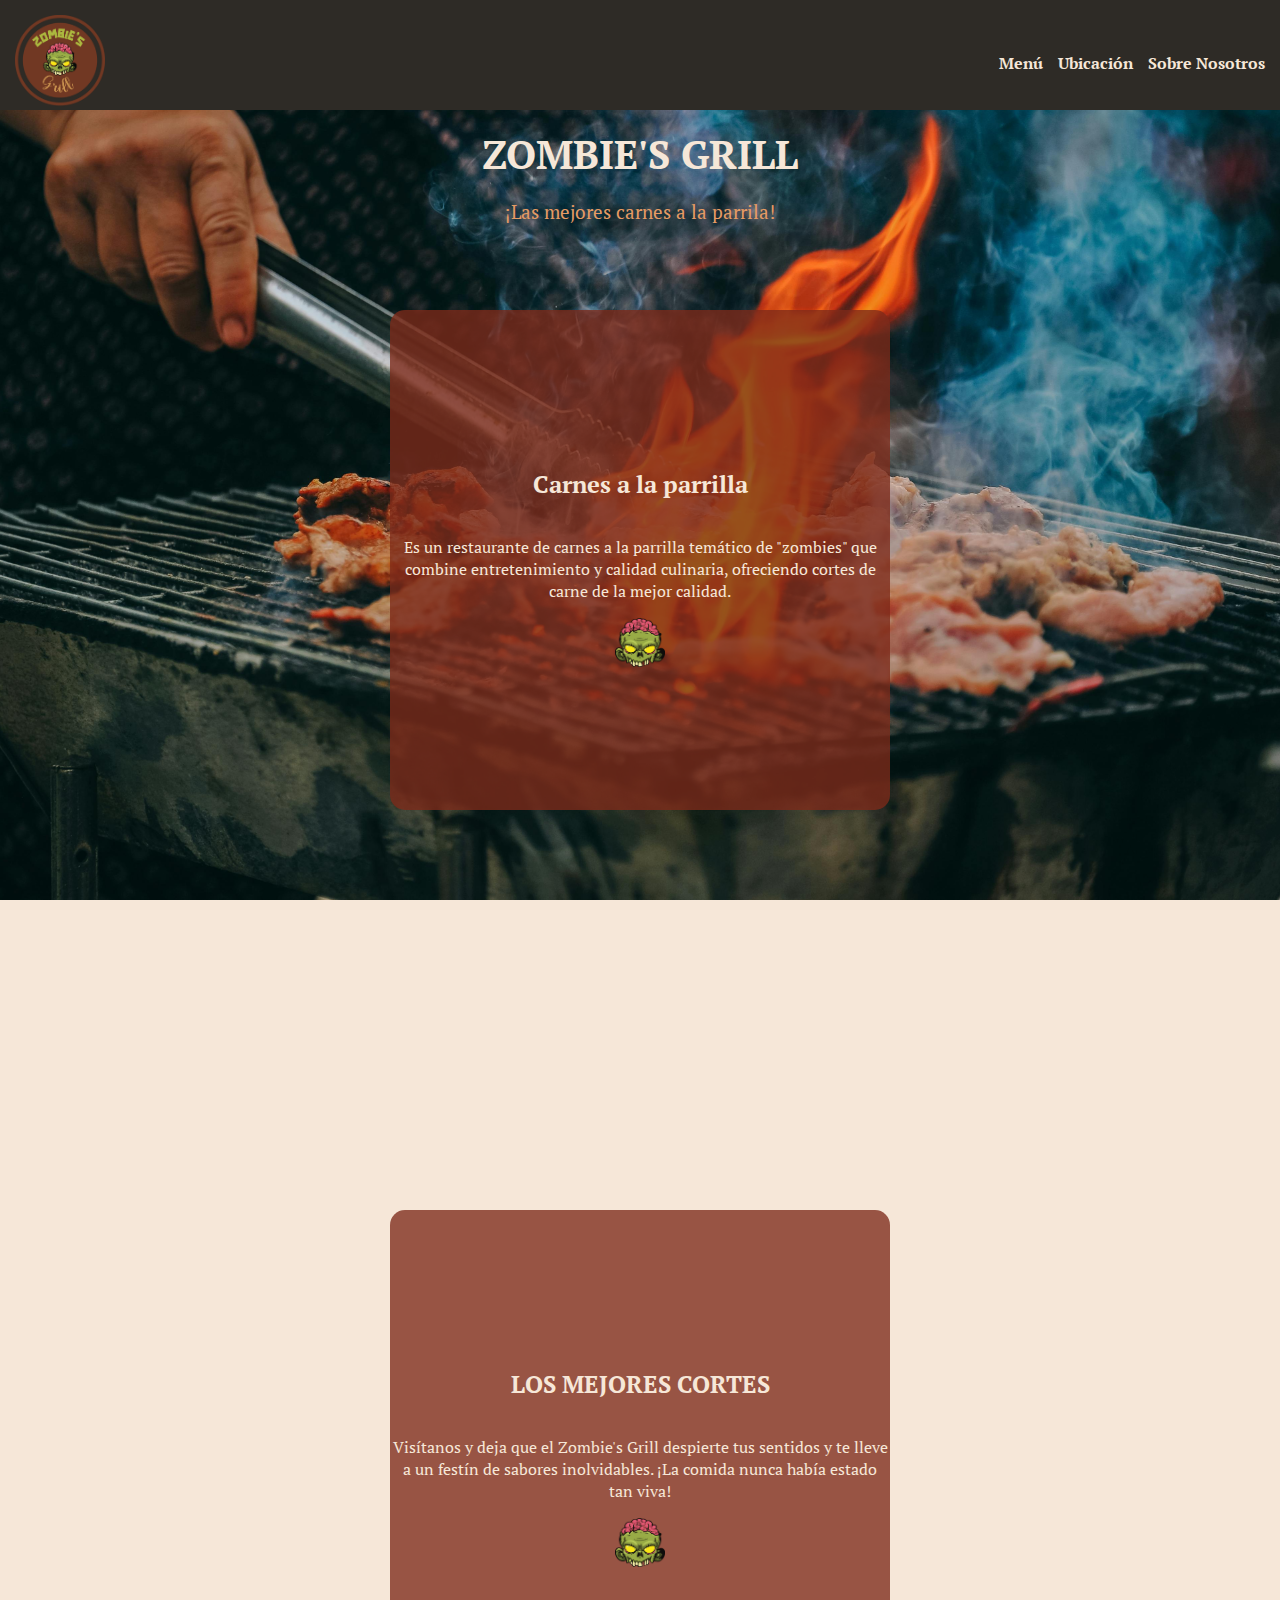
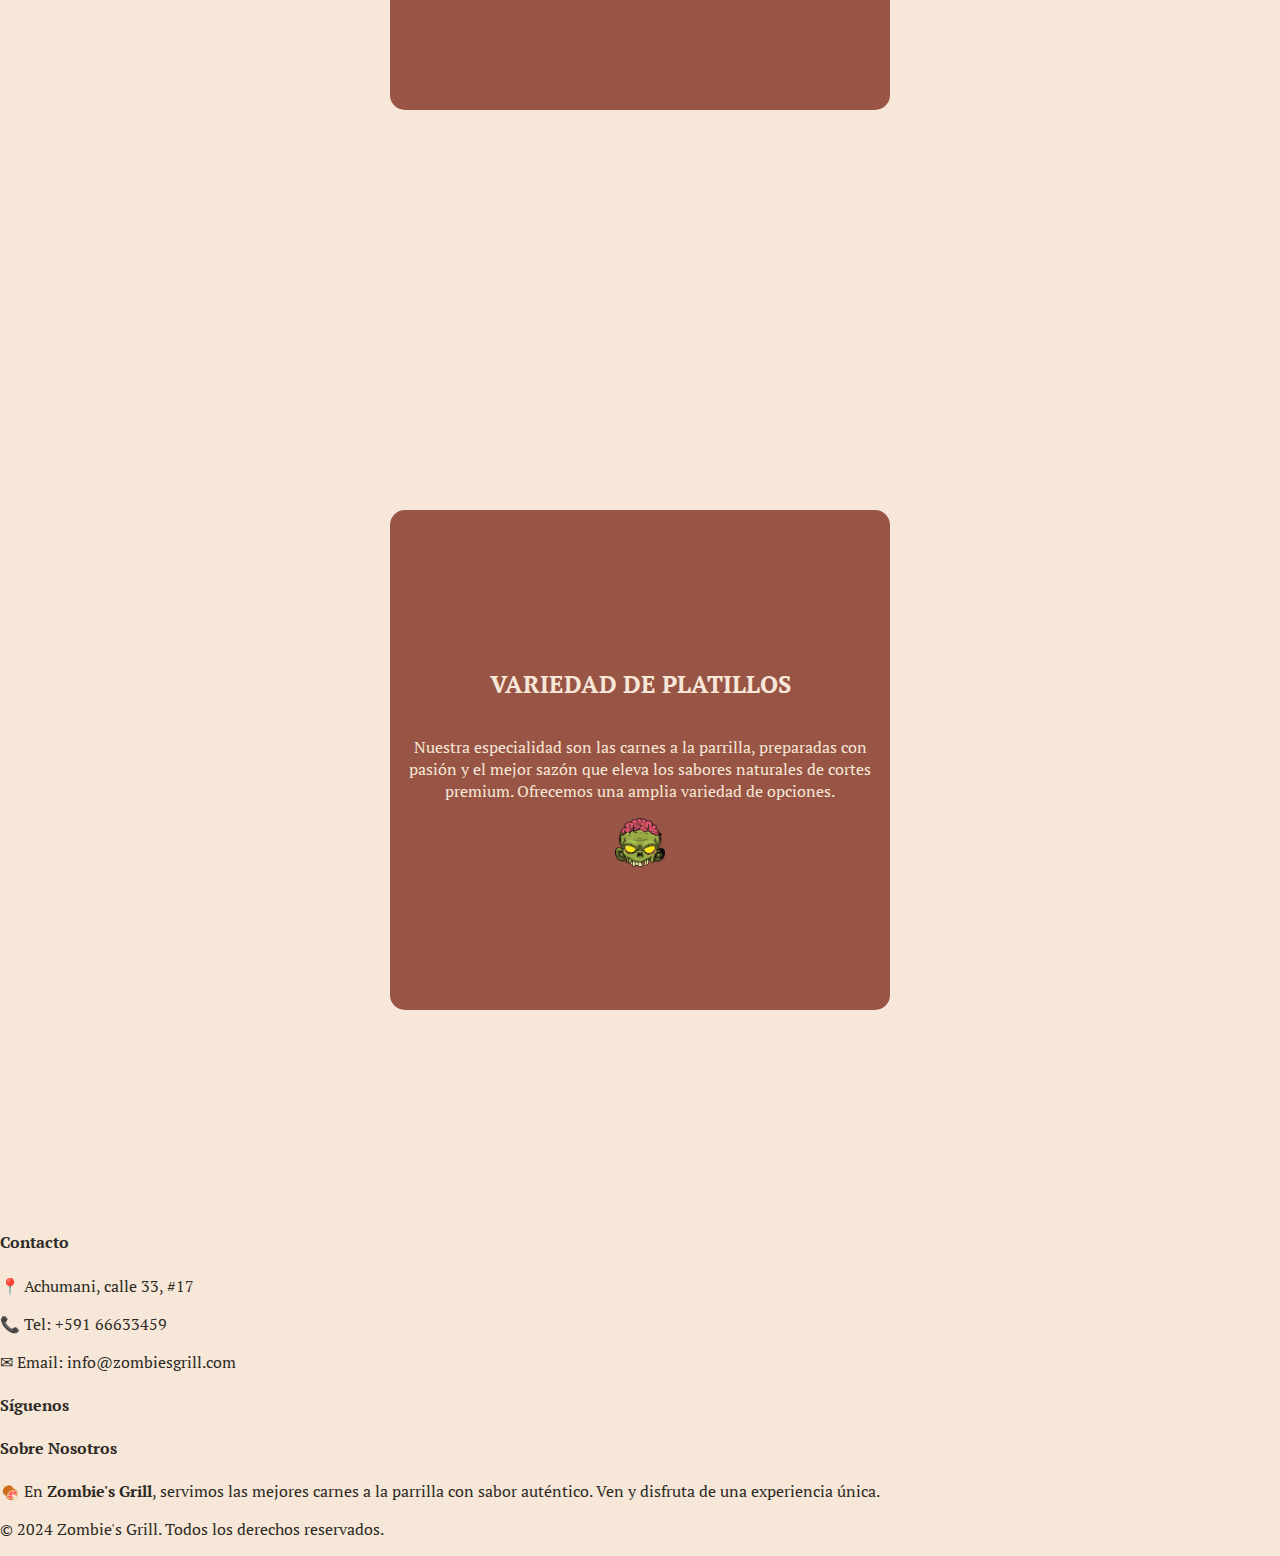
<file: index.html>
<!DOCTYPE html>
<html lang="en">

<head>
    <meta charset="UTF-8">
    <meta name="viewport" content="width=device-width, initial-scale=1.0">
    <title>Zombie's Grill</title>
    <link rel="stylesheet" href="inicio.css">
</head>
<header>
    <nav>
        <div class="logo">
            <a href="index.html">
                <img src="./img/logo zombies grill.png" alt="Zombie's Grill Logo" loading="lazy">
            </a>
        </div>
        <ul>
            <li><a href="menú.html" title="Menú">Menú</a></li>
            <li><a href="ubicación.html" title="Ubicación">Ubicación</a></li>
            <li><a href="sobrenosotros.html" title="Sobre Nosotros">Sobre Nosotros</a></li>
        </ul>
    </nav>
    <h1 class="anton-sc-regular">ZOMBIE'S GRILL</h1>
    <p class="pt-serif-bold-italic">¡Las mejores carnes a la parrila!</p>
</header>

<main>
    <section id="seccion1" class="seccion1">
        <div class="subseccion">
            <h2>Carnes a la parrilla</h2>
            <p>Es un restaurante de carnes a la parrilla 
                temático de "zombies" que combine 
                entretenimiento y calidad culinaria, 
                ofreciendo cortes de carne de la mejor 
                calidad.</p>
            <div class="centrar">
                <a href="#navegacion" aria-label="Subir a la navegación">
                    <img class="icono" src="./img/Zombie.png" alt="Subir" loading="lazy" style="width: 50px;">
                </a>
            </div>
        </div>
    </section>

    <section id="seccion2" class="seccion2">
        <div class="subseccion">
            <h2>LOS MEJORES CORTES</h2>
            <p>Visítanos y deja que el Zombie's Grill despierte tus sentidos y te lleve a un festín de sabores
                inolvidables. ¡La comida nunca había estado tan viva!</p>
            <div class="centrar">
                <a href="#navegacion" aria-label="Subir a la navegación">
                    <img class="icono" src="./img/Zombie.png" alt="Subir" loading="lazy" style="width: 50px;">
                </a>
            </div>
        </div>
    </section>

    <section id="seccion3" class="seccion3">
        <div class="subseccion">
            <h2>VARIEDAD DE PLATILLOS</h2>
            <p>Nuestra especialidad son las carnes a la 
                parrilla, preparadas con pasión y el 
                mejor sazón que eleva los sabores naturales de cortes premium. Ofrecemos 
                una amplia variedad de opciones.</p>
            <div class="centrar">
                <a href="#navegacion" aria-label="Subir a la navegación">
                    <img class="icono" src="./img/Zombie.png" alt="Subir" loading="lazy" style="width: 50px;">
                </a>
            </div>
        </div>
    </section>
</main>
<footer class="footer">
    <div class="footer-container">
      <!-- Información de contacto -->
      <div class="footer-section">
        <h4>Contacto</h4>
        <p>📍 Achumani, calle 33, #17</p>
        <p>📞 Tel: +591 66633459</p>
        <p>✉ Email: info@zombiesgrill.com</p>
      </div>
  
      <!-- Redes sociales -->
      <div class="footer-section">
        <h4>Síguenos</h4>
        <div class="social-icons">
          <a href="https://www.facebook.com" target="_blank" aria-label="Facebook">
          </a>
          <a href="https://www.instagram.com" target="_blank" aria-label="Instagram">
          </a>
        </div>
      </div>
  
      <!-- Breve descripción -->
      <div class="footer-section">
        <h4>Sobre Nosotros</h4>
        <p>
          🍖 En <strong>Zombie's Grill</strong>, servimos las mejores carnes a la
          parrilla con sabor auténtico. Ven y disfruta de una experiencia única.
        </p>
      </div>
    </div>
    <div class="footer-bottom">
      <p>&copy; 2024 Zombie's Grill. Todos los derechos reservados.</p>
    </div>
  </footer>


</html>
</file>
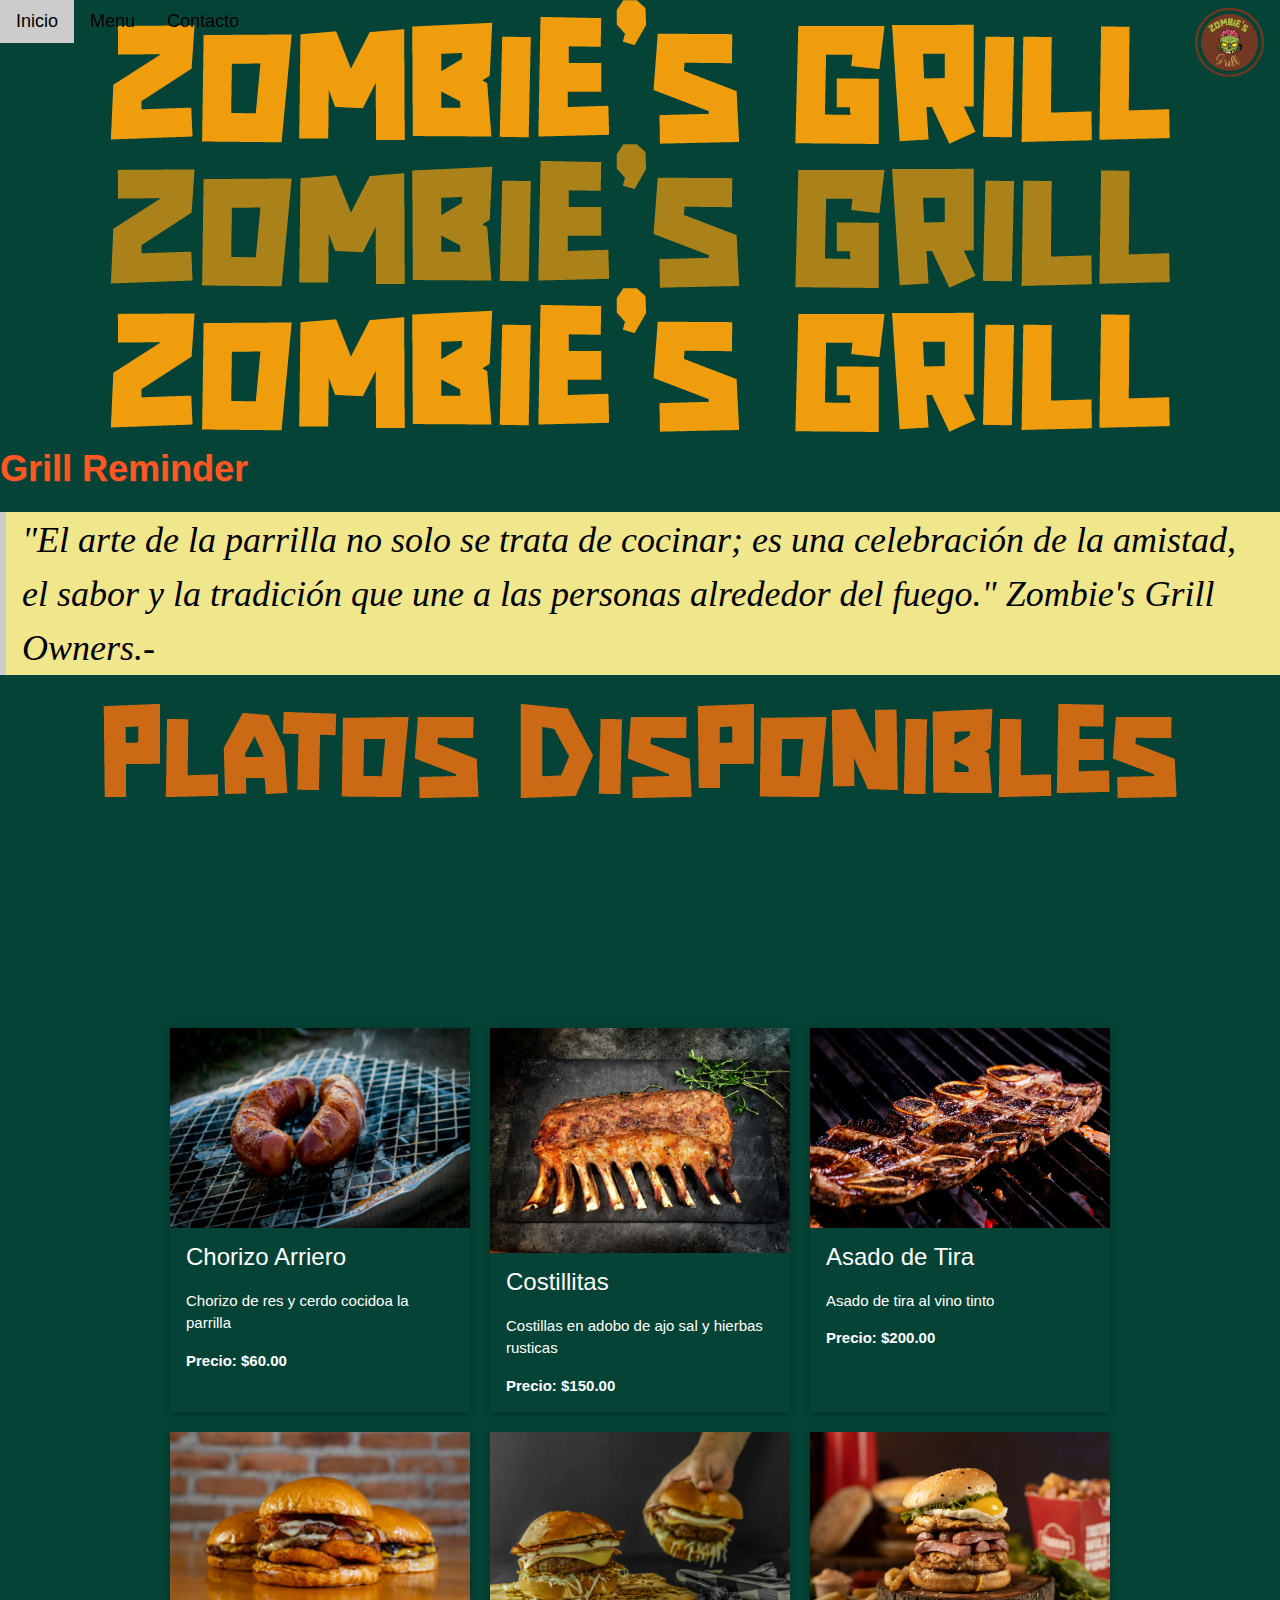
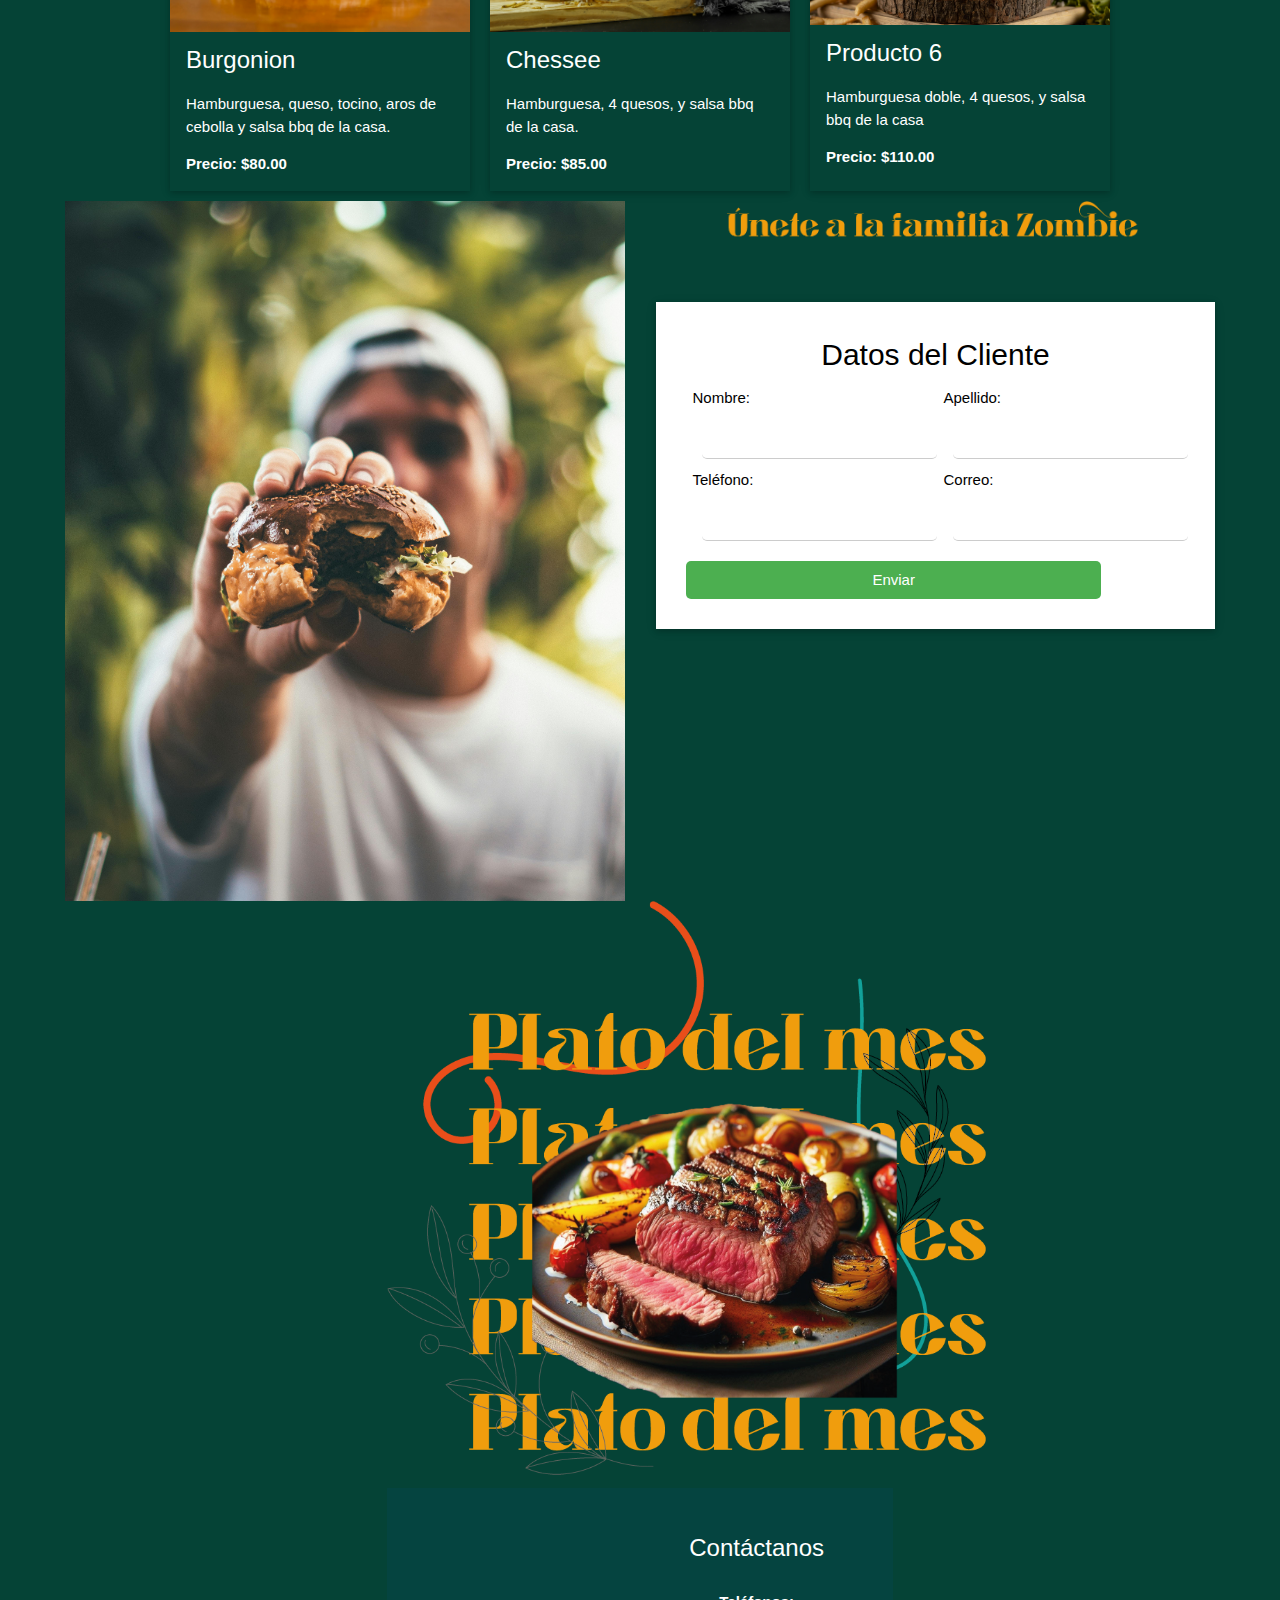
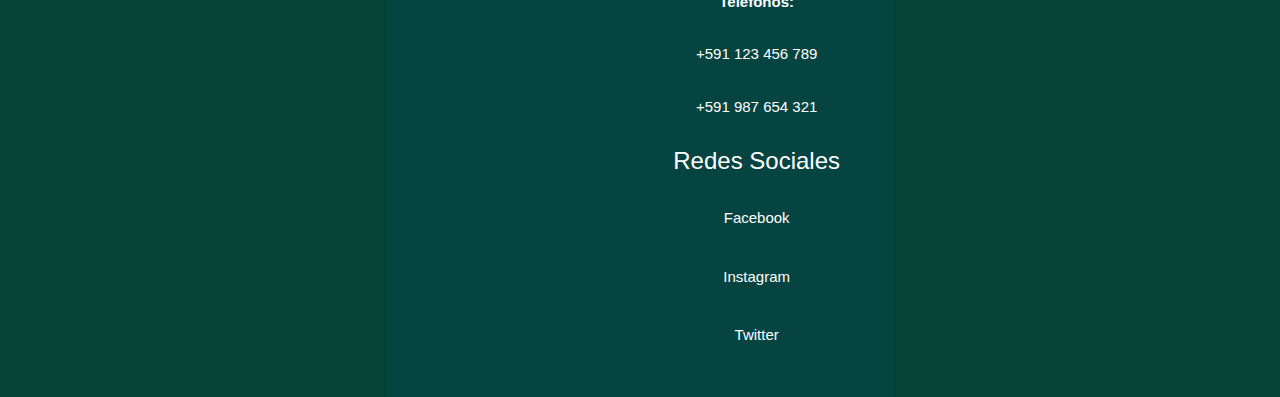
<file: img/index.html>
<!DOCTYPE html>
<html lang="en">

<head>
    <meta charset="UTF-8">
    <meta name="viewport" content="width=device-width, initial-scale=1.0">
    <title>Document</title>
    <link rel="stylesheet" href="w3.css">
    <link rel="stylesheet" href="https://fonts.googleapis.com/css?family=Lobster">
    <style>
        body {
            /* Degradado de color guindo y café */
            background: #054336;
            height: 100vh;
            /* Asegura que el fondo cubra toda la página */
            margin: 0;
        }

        .navbar-logo {
            height: 50px;
        }

        .navbar {
            position: relative;
            display: flex;
            justify-content: space-between;
            align-items: center;
            padding: 10px 20px;
        }

        .card img {
            width: 100%;
            /* Asegura que la imagen ocupe todo el ancho de la carta */
            height: auto;
            /* Mantiene la proporción de la imagen */
        }

        .catalogo {
            display: flex;
            flex-wrap: wrap;
            /* Permite que las cartas se ajusten en varias filas */
            justify-content: center;
            /* Centra las cartas */
        }

        .card {
            margin: 10px;
            /* Espaciado entre las cartas */
            width: 300px;
            /* Ancho de cada carta */
            color: #ffffff;
        }


        .imagenes {
            display: flex;
            transition: transform 0.5s ease;
            width: 300%;
            /* Ajusta según el número de imágenes */
        }

        .imagen {
            min-width: 100%;
            /* Cada imagen ocupa el 100% del ancho del carrusel */
        }

        input[type="radio"] {
            display: none;
            /* Esconde los inputs */
        }

        #slide1:checked~.imagenes {
            transform: translateX(0);
        }

        #slide2:checked~.imagenes {
            transform: translateX(-100%);
        }

        #slide3:checked~.imagenes {
            transform: translateX(-200%);
        }

        .formulario {
            flex: 1;
            /* Toma la mitad de la pantalla */
            display: flex;
            flex-direction: column;
            justify-content: center;
            align-items: center;
            padding: 20px;
            /* Espaciado interno */
            background-color: #fff;
            /* Color de fondo */
        }

        input,
        button {
            margin: 10px;
            /* Espaciado entre elementos */
            padding: 10px;
            width: 80%;
            /* Ancho del formulario */
            border: 1px solid #ccc;
            border-radius: 5px;
        }

        .zoom {
            animation: zoom 3s infinite;
            /* Aplica la animación de zoom */
        }

        @keyframes zoom {
            0% {
                transform: scale(1);
                /* Escala original */
            }

            50% {
                transform: scale(1.1);
                /* Zoom in */
            }

            100% {
                transform: scale(1);
                /* Regresa a la escala original */
            }
        }
        .footer {
            background-color: #054440; /* Color de fondo oscuro */
            color: white; /* Texto en blanco */
            padding: 20px; /* Espaciado interno */
        }
        .mapa iframe {
            width: 100%; /* Asegura que el mapa ocupe el 100% del contenedor */
            height: 250px; /* Altura del mapa */
            border: 0; /* Elimina el borde */
        }
        .redes {
            display: flex;
            flex-direction: column;
            justify-content: center;
            align-items: center;
        }
        .redes a {
            color: white; /* Color de los enlaces */
            text-decoration: none;
            margin: 10px 0; /* Espaciado entre enlaces */
        }
    </style>
</head>

<body>
    <div class="w3-top w3-bar w3-large  ">
        <a href="#home" class="w3-bar-item w3-button ">Inicio </a>
        <a href="#menu" class="w3-bar-item w3-button ">Menu</a>
        <a href="#about" class="w3-bar-item w3-button ">Contacto</a>
        <a href="#" class="w3-bar-item w3-right">
            <img src="logo zombies grill.png" alt="Logo" style="height: 70px;">
        </a>
        
        </div>
        <div class="w3-col" style="width:150px">
        </div>
    </div>



    <div class="w3-container w3-center w3-animate-bottom">
        <img src="zombies grill animate.png" alt="">
        <img src="zombies grill animate.png" alt="" style="opacity: 0.7;">
        <img src="zombies grill animate.png" alt="">
    </div>
    <h1 class="w3-text-deep-orange" style="text-shadow:1px 1px 0 #444">
        <b>Grill Reminder</b>
    </h1>
    <p class="w3-panel w3-leftbar w3-khaki w3-xxlarge w3-serif">
        <i>"El arte de la parrilla no solo se trata de
            cocinar; es una
            celebración de la amistad, el sabor y la tradición que une a las personas alrededor del
            fuego."
            Zombie's Grill Owners.-</i>
    </p>
    </div>
    </div>
    </div>
    <div class="catalogo">


        <div class="w3-container">
            <div class="w3-container w3-center w3-animate-bottom">
                <img src="platooos.png" alt="">
            </div>
            <div class="catalogo">

                <!-- Carta de Producto 1 -->
                <div class="w3-card card">
                    <img src="chorizo arriero horizontal.jpg" alt="Producto 1" height="auto">
                    <div class="w3-container">
                        <h3>Chorizo Arriero</h3>
                        <p>Chorizo de res y cerdo cocidoa la parrilla</p>
                        <p><strong>Precio: $60.00</strong></p>
                    </div>
                </div>

                <!-- Carta de Producto 2 -->
                <div class="w3-card card">
                    <img src="costilla horizontal.jpg" alt="Producto 2" height="auto">
                    <div class="w3-container">
                        <h3>Costillitas</h3>
                        <p>Costillas en adobo de ajo sal y hierbas rusticas </p>
                        <p><strong>Precio: $150.00</strong></p>
                    </div>
                </div>

                <!-- Carta de Producto 3 -->
                <div class="w3-card card">
                    <img src="tira horizontal.jpg" alt="Producto 3" height="auto">
                    <div class="w3-container">
                        <h3>Asado de Tira</h3>
                        <p>Asado de tira al vino tinto</p>
                        <p><strong>Precio: $200.00</strong></p>
                    </div>
                </div>

                <!-- Carta de Producto 4 -->
                <div class="w3-card card">
                    <img src="hamburguesa aros de cebolla horizontal.jpg" alt="Producto 4" height="auto">
                    <div class="w3-container">
                        <h3>Burgonion </h3>
                        <p>Hamburguesa, queso, tocino, aros de cebolla y salsa bbq de la casa.</p>
                        <p><strong>Precio: $80.00</strong></p>
                    </div>
                </div>

                <!-- Carta de Producto 5 -->
                <div class="w3-card card">
                    <img src="hamburguesa de queso horizontal.jpg" alt="Producto 5" height="auto">
                    <div class="w3-container">
                        <h3>Chessee</h3>
                        <p>Hamburguesa, 4 quesos, y salsa bbq de la casa.</p>
                        <p><strong>Precio: $85.00</strong></p>
                    </div>
                </div>

                <!-- Carta de Producto 6 -->
                <div class="w3-card card">
                    <img src="hamburguesa doble horizontal.jpg" alt="Producto 6" height="auto">
                    <div class="w3-container">
                        <h3>Producto 6</h3>
                        <p>Hamburguesa doble, 4 quesos, y salsa bbq de la casa</p>
                        <p><strong>Precio: $110.00</strong></p>
                    </div>
                </div>

            </div>
        </div>

        <div class="w3-row">
            <div class="w3-half w3-container ">
                <img src="chico con hamburguesa vertical.jpg" alt="" height="700px">
            </div>
            <div class="w3-half w3-container">
                <div class="w3-container w3-center w3-animate-bottom">
                    <img src="familia zombie.png" alt="" height="100px">
                </div>
                <div class="formulario w3-card">
                    <h2>Datos del Cliente</h2>
                    <form>
                        <div class="w3-row-padding">
                            <div class="w3-half">
                                <label for="nombre">Nombre:</label>
                                <input class="w3-input" type="text" id="nombre" name="nombre" required>
                            </div>
                            <div class="w3-half">
                                <label for="apellido">Apellido:</label>
                                <input class="w3-input" type="text" id="apellido" name="apellido" required>
                            </div>
                        </div>
                        <div class="w3-row-padding">
                            <div class="w3-half">
                                <label for="telefono">Teléfono:</label>
                                <input class="w3-input" type="tel" id="telefono" name="telefono" required>
                            </div>
                            <div class="w3-half">
                                <label for="correo">Correo:</label>
                                <input class="w3-input" type="email" id="correo" name="correo" required>
                            </div>
                        </div>
                        <button class="w3-button w3-green" type="submit">Enviar</button>
                    </form>
                </div>
            </div>
        </div>
        <div class="w3-row">
            <div class="w3-col" style="width:250px">
                <img src="promooo.png" alt="Descripción de la imagen" class="zoom" style="max-width: 600px; height: auto;">

            </div>



            
                <div class="w3-row">
                    <footer class="w3-container w3-center w3-padding-32 footer">
                    <!-- Mapa de Google Maps -->
                    <div class="w3-half mapa">
                        <iframe 
                            src="https://www.google.com/maps/embed?pb=!1m18!1m12!1m3!1d3151.8354345086367!2d144.9559253153198!3d-37.81720997975157!2m3!1f0!2f0!3f0!3m2!1i1024!2i768!4f13.1!3m3!1m2!1s0x6ad65d43f11fd747%3A0x5045675218ce7e0!2sMelbourne%20VIC%2C%20Australia!5e0!3m2!1ses-419!2sbo!4v1632441204419!5m2!1ses-419!2sbo" 
                            allowfullscreen="" 
                            loading="lazy"></iframe>
                    </div>
            
                    <!-- Redes Sociales y Teléfonos -->
                    <div class="w3-half redes">
                        <h3>Contáctanos</h3>
                        <p><strong>Teléfonos:</strong></p>
                        <p>+591 123 456 789</p>
                        <p>+591 987 654 321</p>
            
                        <h3>Redes Sociales</h3>
                        <a href="https://facebook.com" class="w3-button w3-hover-opacity">Facebook</a>
                        <a href="https://instagram.com" class="w3-button w3-hover-opacity">Instagram</a>
                        <a href="https://twitter.com" class="w3-button w3-hover-opacity">Twitter</a>
                    </div>
                </div>
            </footer>

          

</html>
</file>
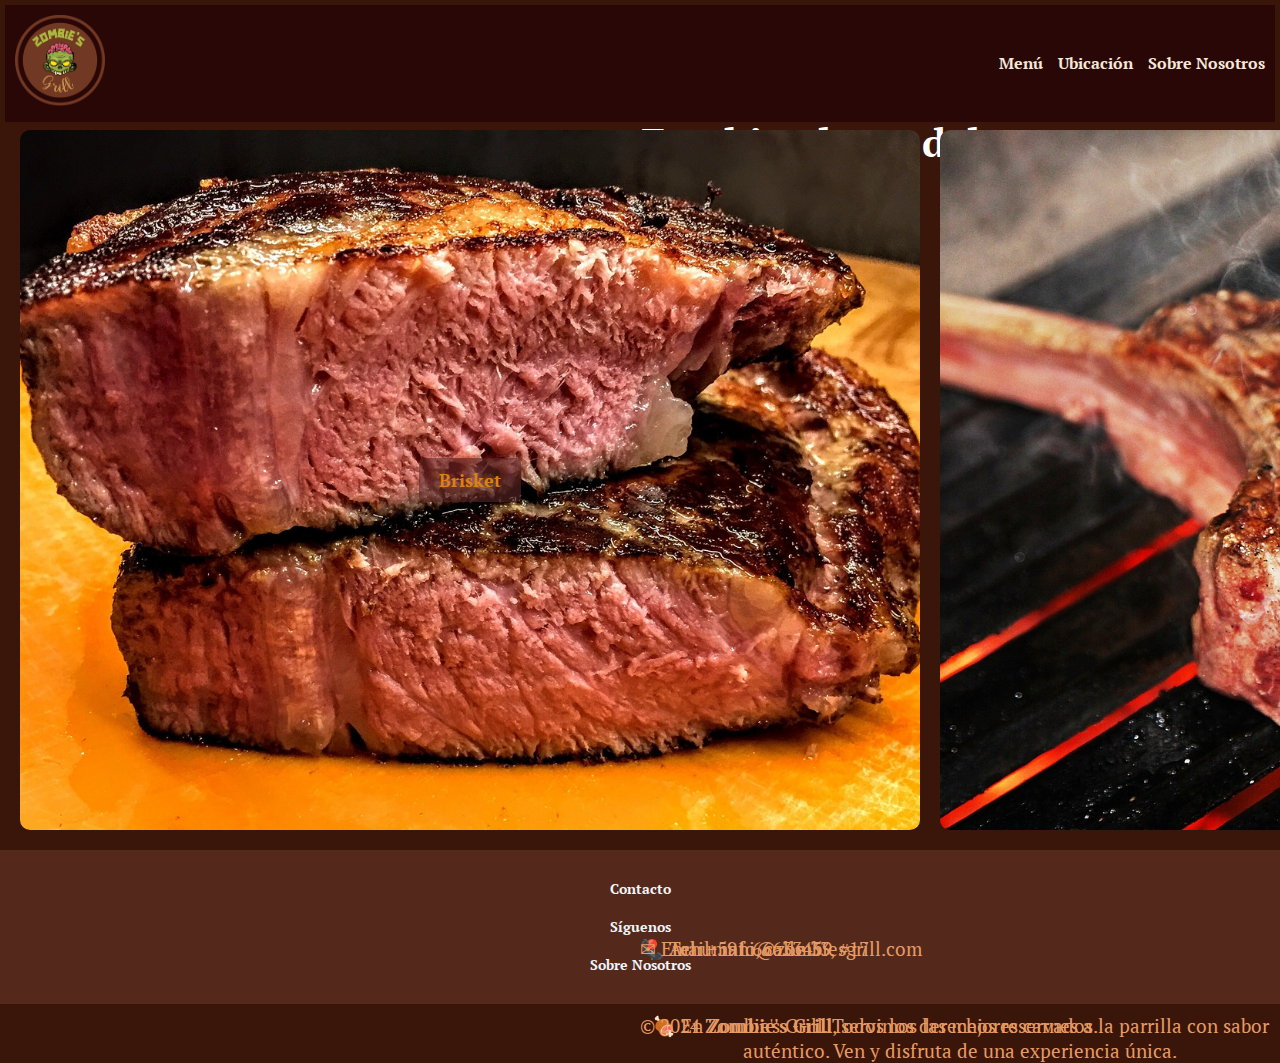
<file: menú.html>
<!DOCTYPE html>
<html lang="es">

<head>
    <meta charset="UTF-8">
    <meta name="viewport" content="width=device-width, initial-scale=1.0">
    <title>Menú</title>
    <link rel="stylesheet" href="./menú.css">
</head>

<body>
    <header>
        <nav>
            <div class="logo">
                <a href="index.html">
                    <img src="./img/logo zombies grill.png" alt="Zombie's Grill Logo" loading="lazy">
                </a>
            </div>
            <ul>
                <li><a href="menú.html" title="Menú">Menú</a></li>
                <li><a href="ubicación.html" title="Ubicación">Ubicación</a></li>
                <li><a href="sobrenosotros.html" title="Sobre Nosotros">Sobre Nosotros</a></li>
            </ul>
        </nav>
        
    </header>


    <body>
        <h1 class="anton-sc-regular">Zombie platos del mes</h1>
        <p class="pt-serif-bold-italic">Zombieeeen ricos</p>
        <div class="scroll-container">

            <div class="image-wrapper">
              <img src="img/brisket.jpg" alt="Carne a la parrilla">
              <div class="overlay-text">Brisket</div>
            </div>
            <div class="image-wrapper">
              <img src="img/tomahawk.jpg" alt="Costillas BBQ">
              <div class="overlay-text">Tomahawk</div>
            </div>
            <div class="image-wrapper">
              <img src="img/tira horizontal.jpg" alt="Churrasco Especial">
              <div class="overlay-text">Asado de tira</div>
            </div>
            <div class="image-wrapper">
                <img src="img/hamburguesa aros de cebolla horizontal.jpg" alt="Carne a la parrilla">
                <div class="overlay-text">Zombie Onion</div>
              </div>
              <div class="image-wrapper">
                <img src="img/hamburguesa de queso horizontal.jpg" alt="Costillas BBQ">
                <div class="overlay-text">Zombie Cheesse</div>
              </div>
              <div class="image-wrapper">
                <img src="img/hamburguesa doble horizontal.jpg" alt="Churrasco Especial">
                <div class="overlay-text">Zombieguesa doble</div>
              </div>
          </div>


    </body>

    <footer class="footer">
        <div class="footer-container">
          <!-- Información de contacto -->
          <div class="footer-section">
            <h4>Contacto</h4>
            <p>📍 Achumani, calle 33, #17</p>
            <p>📞 Tel: +591 66633459</p>
            <p>✉ Email: info@zombiesgrill.com</p>
          </div>
      
          <!-- Redes sociales -->
          <div class="footer-section">
            <h4>Síguenos</h4>
            <div class="social-icons">
              <a href="https://www.facebook.com" target="_blank" aria-label="Facebook">
              </a>
              <a href="https://www.instagram.com" target="_blank" aria-label="Instagram">
              </a>
            </div>
          </div>
      
          <!-- Breve descripción -->
          <div class="footer-section">
            <h4>Sobre Nosotros</h4>
            <p>
              🍖 En <strong>Zombie's Grill</strong>, servimos las mejores carnes a la
              parrilla con sabor auténtico. Ven y disfruta de una experiencia única.
            </p>
          </div>
        </div>
        <div class="footer-bottom">
          <p>&copy; 2024 Zombie's Grill. Todos los derechos reservados.</p>
        </div>
      </footer>
</body>

</html>
</file>
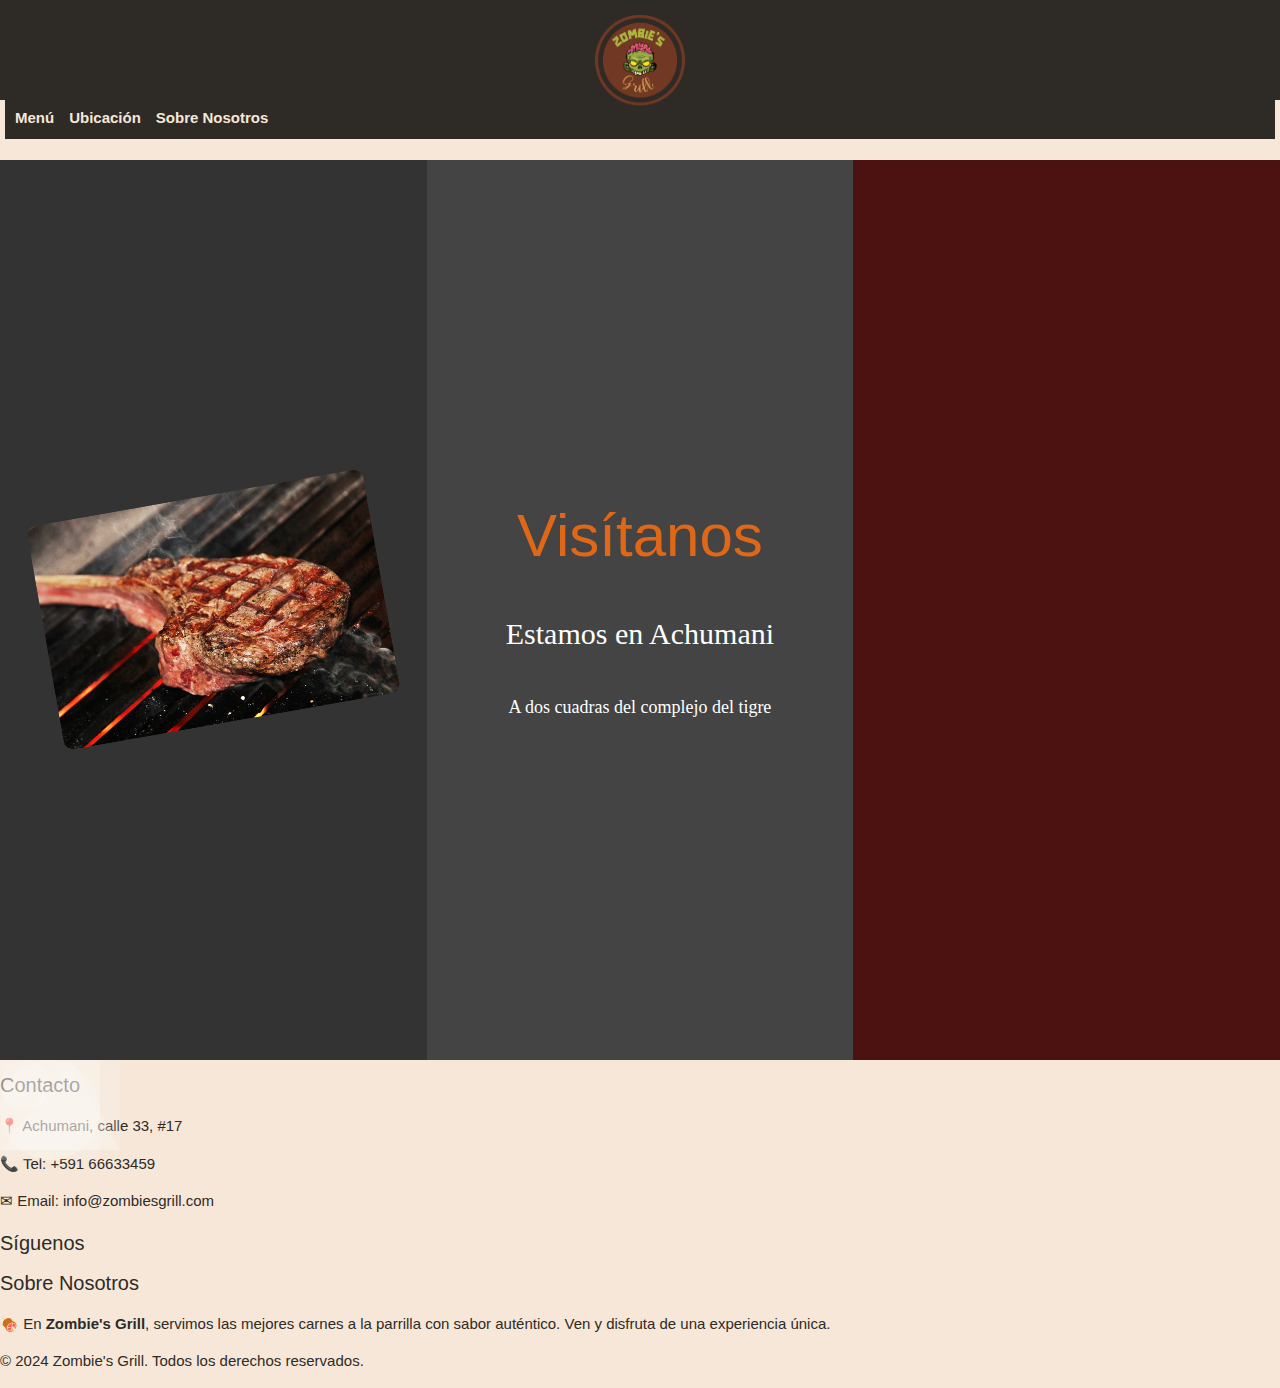
<file: ubicación.html>
<!DOCTYPE html>
<html lang="es">
<head>
    <meta charset="UTF-8">
    <meta name="viewport" content="width=device-width, initial-scale=1.0">
    <title>Contactos</title>
    <link rel="stylesheet" href="ubicación.css">
    <link rel="stylesheet" href="https://www.w3schools.com/w3css/4/w3.css">
</head>
<body>

    <header>
        <nav>
            <div class="logo">
                <a href="index.html">
                    <img src="./img/logo zombies grill.png" alt="Zombie's Grill Logo" loading="lazy">
                </a>
            </div>
            <ul>
                <li><a href="menú.html" title="Menú">Menú</a></li>
                <li><a href="ubicación.html" title="Ubicación">Ubicación</a></li>
                <li><a href="sobrenosotros.html" title="Sobre Nosotros">Sobre Nosotros</a></li>
            </ul>
        </nav>
        <h1 class="anton-sc-regular">ZOMBIE'S GRILL</h1>
        <p class="pt-serif-bold-italic">¡Las mejores carnes a la parrila!</p>
    </header>

    <!-- Contenido Pantalla Dividida en 3 -->
    <div class="content">
        <!-- Primera Sección: Imagen -->
        <div class="split left">
            <img src="img/tomahawk.jpg" alt="Imagen Lugar">
        </div>

        <!-- Segunda Sección: Texto Animado -->
        <div class="split center">
            <h1>Visítanos</h1>
            <h2>Estamos en Achumani</h2>
            <p>A dos cuadras del complejo del tigre</p>
        </div>

        <!-- Tercera Sección: Google Maps -->
        <div class="split right">
            <iframe src="https://maps.google.com/maps?q=-16.5002189,-68.1238034&t=&z=13&ie=UTF8&iwloc=&output=embed"></iframe>
        </div>
    </div>

    <!-- Animaciones de Triángulos, Círculos y Cuadrados -->
    <div class="shape circle" style="width: 50px; height: 50px;"></div>
    <div class="shape triangle"></div>
    <div class="shape square"></div>
    <div class="shape circle" style="width: 100px; height: 100px;"></div>

    <footer class="footer">
        <div class="footer-container">
          <!-- Información de contacto -->
          <div class="footer-section">
            <h4>Contacto</h4>
            <p>📍 Achumani, calle 33, #17</p>
            <p>📞 Tel: +591 66633459</p>
            <p>✉ Email: info@zombiesgrill.com</p>
          </div>
      
          <!-- Redes sociales -->
          <div class="footer-section">
            <h4>Síguenos</h4>
            <div class="social-icons">
              <a href="https://www.facebook.com" target="_blank" aria-label="Facebook">
              </a>
              <a href="https://www.instagram.com" target="_blank" aria-label="Instagram">
              </a>
            </div>
          </div>
      
          <!-- Breve descripción -->
          <div class="footer-section">
            <h4>Sobre Nosotros</h4>
            <p>
              🍖 En <strong>Zombie's Grill</strong>, servimos las mejores carnes a la
              parrilla con sabor auténtico. Ven y disfruta de una experiencia única.
            </p>
          </div>
        </div>
        <div class="footer-bottom">
          <p>&copy; 2024 Zombie's Grill. Todos los derechos reservados.</p>
        </div>
      </footer>

</body>
</html>
</file>
<file: inicio.css>
/* Importación de tipografías */
@import url('https://fonts.googleapis.com/css2?family=Anton+SC:wght@400&display=swap');
@import url('https://fonts.googleapis.com/css2?family=PT+Serif:ital,wght@1,700&display=swap');

/* ----------------------------------------- */
/* Estilos generales */
html {
    scroll-behavior: smooth;
}

body {
    margin: 0;
    padding: 0;
    font-family: 'PT Serif', serif;
    background-color: #f6e7d8;
    color: #2e2b26;
}

/* ----------------------------------------- */
/* Header y navegación */
header {
    text-align: center;
    padding: 5px;
    height: 100px;
    background-color: #2e2b26;
    color: #f6e7d8;
}

header h1 {
    font-size: 2.5rem;
    margin: 5px 0;
}

header p {
    font-size: 1.2rem;
    color: #e69b64;
}

nav {
    display: flex;
    align-items: center;
    justify-content: space-between;
    background-color: #2e2b26;
    padding: 10px 10px;
}

.logo img {
    width: 90px;
    height: auto;
}

nav ul {
    list-style: none;
    display: flex;
    gap: 15px;
    margin: 0;
    padding: 0;
}

nav ul li a {
    text-decoration: none;
    color: #f6e7d8;
    font-weight: bold;
}

nav ul li a:hover {
    color: #c977c4;
}

/* ----------------------------------------- */
/* Efecto paralaje y secciones principales */
.seccion1, .seccion2, .seccion3 {
    height: 100vh;
    width: 100%;
    background-size: cover;
    background-position: center;
    background-attachment: fixed; /* Efecto paralaje */
    display: flex;
    justify-content: center;
    align-items: center;
}

/* Estilos específicos para cada sección */
.seccion1 {
    background-image: url(./img/parrilla\ horizontal.jpg);
}

.seccion2 {
    background-image: url(./img/tripitas.jpg);
}

.seccion3 {
    background-image: url(./img/brasa\ horizontal.jpg);
}

/* Subsección con fondo oscuro */
.subseccion {
    background-color: rgba(126, 42, 25, 0.78);
    width: 500px;
    height: 500px;
    border-radius: 15px;
    display: flex;
    flex-direction: column;
    justify-content: center; /* Centrado vertical */
    align-items: center; /* Centrado horizontal */
    text-align: center; /* Asegura que el texto esté centrado */
    color: #f6e7d8; /* Cambia el color del texto */
}

/* ----------------------------------------- */
/* Responsivo */
@media (max-width: 768px) {
    nav {
        flex-direction: column;
        align-items: center;
    }

    nav ul {
        flex-direction: column;
        align-items: center;
        gap: 10px;
    }

    .seccion1, .seccion2, .seccion3 {
        justify-content: center;
        text-align: center;
    }

    .subseccion {
        width: 90%;
    }
}

@media (max-width: 480px) {
    header h1 {
        font-size: 1.5rem;
    }

    header p {
        font-size: 0.9rem;
    }

    nav ul li a {
        font-size: 0.9rem;
    }

    .subseccion {
        padding: 15px;
    }
    .footer {
        background-color:  rgba(126, 42, 25, 0.78);
        color: #ffffff;
        padding: 20px 0;
        font-family: 'Arial', sans-serif;
      }
      
      .footer-container {
        display: flex;
        justify-content: space-between;
        flex-wrap: wrap;
        max-width: 1200px;
        margin: 0 auto;
        padding: 0 20px;
      }
      
      .footer-section {
        flex: 1 1 30%; /* Cada sección ocupará un tercio del espacio */
        margin: 10px;
      }
      
      .footer-section h4 {
        font-size: 18px;
        margin-bottom: 10px;
        color: #f4a261; /* Color resaltado */
      }
      
      .footer-section p {
        font-size: 14px;
        line-height: 1.6;
      }
      
      .social-icons {
        display: flex;
        gap: 10px;
      }
      
      .social-icons a img {
        width: 24px;
        height: 24px;
        transition: transform 0.3s ease;
      }
      
      .social-icons a img:hover {
        transform: scale(1.2);
      }
      
      .footer-bottom {
        text-align: center;
        margin-top: 20px;
        border-top: 1px solid #444;
        padding-top: 10px;
        font-size: 12px;
        color: #aaa;
      }
}
</file>
<file: menú.css>
/* Importación de tipografías */
@import url('https://fonts.googleapis.com/css2?family=Anton+SC:wght@400&display=swap');
@import url('https://fonts.googleapis.com/css2?family=PT+Serif:ital,wght@1,700&display=swap');

/* Estilos generales */
body {
    margin: 0;
    padding: 0;
    font-family: 'PT Serif', serif;
    background-color: #3a1509;
    color: #2e2b26;
}

header {
    text-align: center;
    padding: 5px;
    height: 100px;
    background-color: #3a1509;
    color: #ba8181;
}

body h1 {
    font-size: 2.5rem;
    margin: 5px 0;
    color: #ffffff;
    text-align: center;
    position: absolute;
    top: 20;
    left: 50%;
}


body p {
    font-size: 1.2rem;
    color: #e69b64;
    text-align: center;
    position: absolute;
    top: 30;
    left: 50%;
}

nav {
    display: flex;
    align-items: center;
    justify-content: space-between;
    background-color: #280706;
    padding: 10px 10px;
}

.logo img {
    width: 90px;
    height: auto;
}

nav ul {
    list-style: none;
    display: flex;
    gap: 15px;
    margin: 0;
    padding: 0;
}

nav ul li a {
    text-decoration: none;
    color: #f6e7d8;
    font-weight: bold;
}

nav ul li a:hover {
    color: #c977c4;
}


.scroll-container {
    display: flex;
    overflow-x: auto;
    scroll-behavior: smooth;
    white-space: nowrap;
    padding: 20px;
    gap: 20px;
  }
  
  .image-wrapper {
    position: relative; /* Contenedor relativo para manejar la posición del texto */
    flex: 0 0 auto; /* Mantiene cada imagen en su tamaño dentro del scroll horizontal */
    width: 900px; /* Ancho del marco */
    height: 700px; /* Altura del marco */
    overflow: hidden; /* Evita que el texto o la imagen sobresalgan */
    border-radius: 10px; /* Bordes redondeados opcionales */
  }
  
  .image-wrapper img {
    width: 100%;
    height: 100%;
    object-fit: cover; /* Ajusta la imagen para llenar el marco */
  }
  
  .overlay-text {
    position: absolute; /* Texto superpuesto */
    top: 50%; /* Centrado verticalmente */
    left: 50%; /* Centrado horizontalmente */
    transform: translate(-50%, -50%); /* Ajusta para el centro exacto */
    color: rgb(222, 129, 15); /* Color del texto */
    font-size: 18px; /* Tamaño del texto */
    font-weight: bold;
    text-align: center;
    background: rgba(90, 37, 37, 0.6); /* Fondo semitransparente para destacar el texto */
    padding: 10px 20px;
    border-radius: 5px; /* Bordes redondeados del fondo */
  }
  

footer {
    text-align: center;
    padding: 10px;
    background-color: #54291b;
    color: #f2f3f7;
    font-size: 0.9rem;
}


@media (max-width: 480px) {
    header h1 {
        font-size: 1.5rem;
    }

    header p {
        font-size: 0.9rem;
    }

    main {
        padding: 10px;
    }

    main section {
        padding: 15px;
    }

    .footer {
        background-color:  rgba(126, 42, 25, 0.78);
        color: #fff;
        padding: 20px 0;
        font-family: 'Arial', sans-serif;
      }
      
      .footer-container {
        display: flex;
        justify-content: space-between;
        flex-wrap: wrap;
        max-width: 1200px;
        margin: 0 auto;
        padding: 0 20px;
      }
      
      .footer-section {
        flex: 1 1 30%; /* Cada sección ocupará un tercio del espacio */
        margin: 10px;
      }
      
      .footer-section h4 {
        font-size: 18px;
        margin-bottom: 10px;
        color: #f4a261; /* Color resaltado */
      }
      
      .footer-section p {
        font-size: 14px;
        line-height: 1.6;
      }
      
      .social-icons {
        display: flex;
        gap: 10px;
      }
      
      .social-icons a img {
        width: 24px;
        height: 24px;
        transition: transform 0.3s ease;
      }
      
      .social-icons a img:hover {
        transform: scale(1.2);
      }
      
      .footer-bottom {
        text-align: center;
        margin-top: 20px;
        border-top: 1px solid #444;
        padding-top: 10px;
        font-size: 12px;
        color: #aaa;
      }
}
</file>
<file: ubicación.css>
/* Importación de tipografías */
@import url('https://fonts.googleapis.com/css2?family=Anton+SC:wght@400&display=swap');
@import url('https://fonts.googleapis.com/css2?family=PT+Serif:ital,wght@1,700&display=swap');

/* ----------------------------------------- */
/* Estilos generales */
html {
    scroll-behavior: smooth;
}

body {
    margin: 0;
    padding: 0;
    font-family: 'PT Serif', serif;
    background-color: #f6e7d8;
    color: #2e2b26;
}

/* ----------------------------------------- */
/* Header y navegación */
header {
    text-align: center;
    padding: 5px;
    height: 100px;
    background-color: #2e2b26;
    color: #f6e7d8;
}

header h1 {
    font-size: 2.5rem;
    margin: 5px 0;
}

header p {
    font-size: 1.2rem;
    color: #e69b64;
}

nav {
    display: flex;
    align-items: center;
    justify-content: space-between;
    background-color: #2e2b26;
    padding: 10px 10px;
}

.logo img {
    width: 90px;
    height: auto;
}

nav ul {
    list-style: none;
    display: flex;
    gap: 15px;
    margin: 0;
    padding: 0;
}

nav ul li a {
    text-decoration: none;
    color: #f6e7d8;
    font-weight: bold;
}

nav ul li a:hover {
    color: #c977c4;
}



/* Ajuste de márgenes para que el contenido no quede detrás de la barra */
.content {
    margin-top: 60px;
    display: flex;
    flex: 1;
    /* Esto hace que el contenido ocupe el espacio disponible restante */
}

/* Pantalla dividida en tres */
.split {
    width: 33.33%;
    height: 100vh;
    display: flex;
    justify-content: center;
    align-items: center;
    position: relative;
}

/* Primera sección: Imagen */
.left {
    background-color: #333;
}

.left img {
    width: 80%;
    border-radius: 10px;
    transform: rotate(-10deg);
    transition: transform 0.5s ease;
}

.left img:hover {
    transform: rotate(10deg);
}

/* Segunda sección: Texto con diferentes tipografías */
.center {
    background-color: #444;
    display: flex;
    flex-direction: column;
    justify-content: center;
    align-items: center;
}

.center h1 {
    font-size: 4em;
    font-family: 'Impact', sans-serif;
    color: #df6818;
    animation: bounce 2s infinite alternate;
}

@keyframes bounce {
    from {
        transform: translateY(0);
    }

    to {
        transform: translateY(-20px);
    }
}

.center h2 {
    font-size: 2em;
    font-family: 'Comic Sans MS', cursive;
    color: #ffffff;
    margin: 20px 0;
}

.center p {
    font-size: 1.2em;
    font-family: 'Georgia', serif;
    color: #fff;
    text-align: center;
}

/* Tercera sección: Google Maps */
.right {
    background-color: #4c1212;
}

iframe {
    width: 100%;
    height: 100%;
    border: none;
}

/* Animaciones de Triángulos, Círculos y Cuadrados */
.shape {
    position: absolute;
    background-color: rgba(255, 255, 255, 0.2);
    animation: moveShape 8s infinite ease-in-out;
}

.shape.circle {
    border-radius: 50%;
}

.shape.triangle {
    width: 0;
    height: 0;
    border-left: 50px solid transparent;
    border-right: 50px solid transparent;
    border-bottom: 100px solid rgba(255, 255, 255, 0.2);
}

.shape.triangle {
    width: -30;
    height: 30;
    border-left: 70px solid transparent;
    border-bottom: 90px solid rgba(255, 255, 255, 0.2);
}

.shape.square {
    width: 100px;
    height: 100px;
}


@media (max-width: 480px) {
    header h1 {
        font-size: 1.5rem;
    }

    header p {
        font-size: 0.9rem;
    }

    nav ul li a {
        font-size: 0.9rem;
    }

    .subseccion {
        padding: 15px;
    }

    .footer {
        background-color: rgba(126, 42, 25, 0.78);
        color: #ffffff;
        padding: 20px 0;
        font-family: 'Arial', sans-serif;
    }

    .footer-container {
        display: flex;
        justify-content: space-between;
        flex-wrap: wrap;
        max-width: 1200px;
        margin: 0 auto;
        padding: 0 20px;
    }

    .footer-section {
        flex: 1 1 30%;
        /* Cada sección ocupará un tercio del espacio */
        margin: 10px;
    }

    .footer-section h4 {
        font-size: 18px;
        margin-bottom: 10px;
        color: #f4a261;
        /* Color resaltado */
    }

    .footer-section p {
        font-size: 14px;
        line-height: 1.6;
    }

    .social-icons {
        display: flex;
        gap: 10px;
    }

    .social-icons a img {
        width: 24px;
        height: 24px;
        transition: transform 0.3s ease;
    }

    .social-icons a img:hover {
        transform: scale(1.2);
    }

    .footer-bottom {
        text-align: center;
        margin-top: 20px;
        border-top: 1px solid #444;
        padding-top: 10px;
        font-size: 12px;
        color: #aaa;
    }
}
</file>
